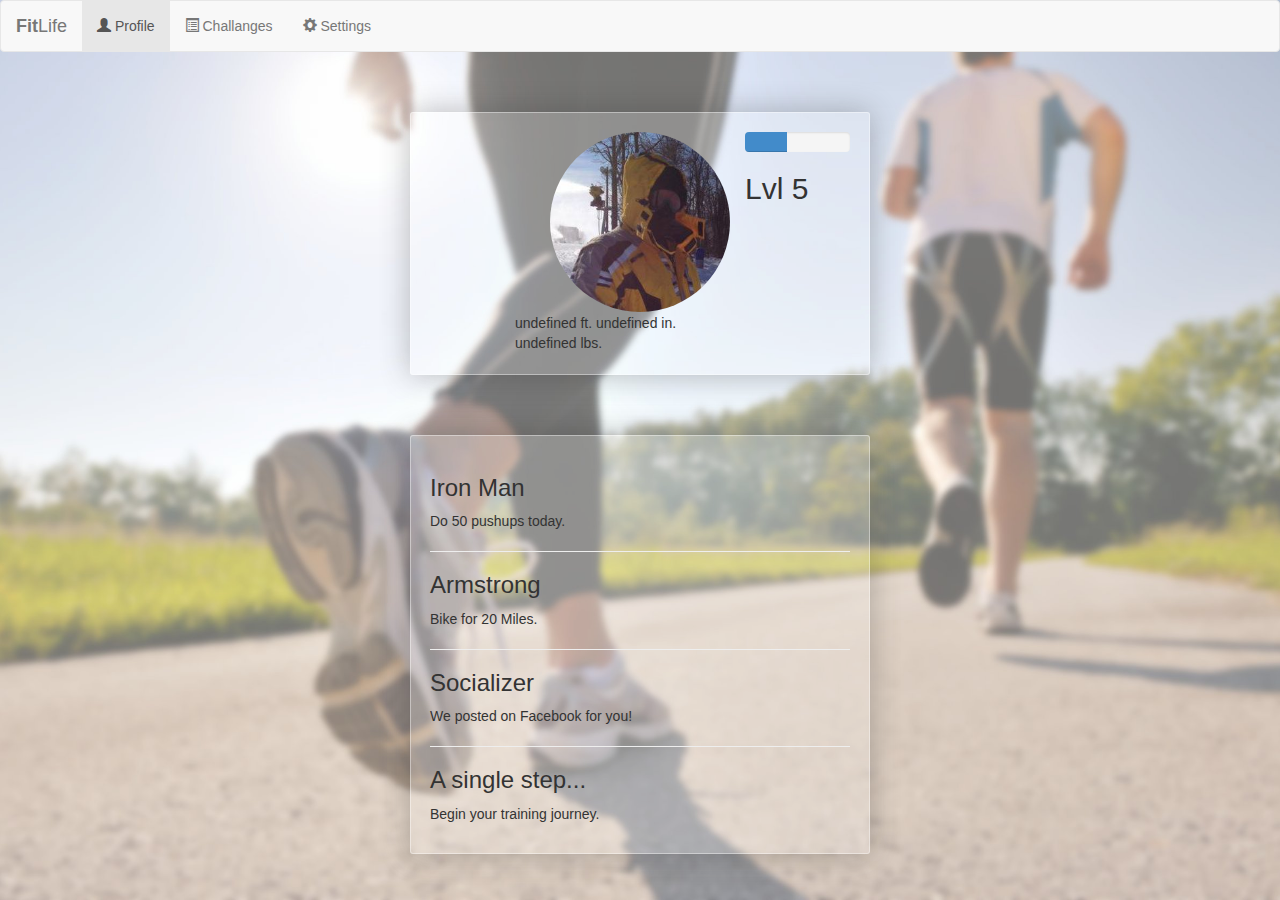
<file: index.html>
<!DOCTYPE html>
<html lang="en">
  <head>
    <meta charset="utf-8">
    <meta http-equiv="X-UA-Compatible" content="IE=edge">
    <meta name="viewport" content="width=device-width, initial-scale=1">
    <title>FitLife</title>

    <!-- Bootstrap -->
    <link href="css/bootstrap.min.css" rel="stylesheet">
    <link href="css/form-style.css" rel="stylesheet">

  </head>
  <body>

    <script>
    if(localStorage.initialized == "false"){
          window.location.href = './init.html';
        }
    </script>

  <nav class="navbar navbar-default navbar-xs" role="navigation">
    <!-- Brand and toggle get grouped for better mobile display -->
    <div class="navbar-header">
      <button type="button" class="navbar-toggle" data-toggle="collapse" data-target="#bs-example-navbar-collapse-1">
        <span class="sr-only">Toggle navigation</span>
        <span class="icon-bar"></span>
        <span class="icon-bar"></span>
        <span class="icon-bar"></span>
      </button>
      <a class="navbar-brand" href="#"><b>Fit</b>Life</a>
    </div>

    <!-- Collect the nav links, forms, and other content for toggling -->
    <div class="collapse navbar-collapse" id="bs-example-navbar-collapse-1">
      <ul class="nav navbar-nav">
        <li class="active"><a href="index.html"><i class="glyphicon glyphicon-user"></i> Profile</a></li>
        <li><a href="challanges.html"><i class="glyphicon glyphicon-list-alt"></i> Challanges</a></li>
        <li><a href="schedule.html"><i class="glyphicon glyphicon-cog"></i> Settings</a></li>
      </ul>
    </div><!-- /.navbar-collapse -->
  </nav>


    <div class="container auth">
      <div id="big-form" class="well auth-box">
        <form>
          <fieldset>
              <img src="img/profile.png" alt="photo" class="img-circle photo col-xs-6 col-xs-offset-3">
              <div class="col-xs-8 col-xs-offset-2" id="name"></div>
              <div class="col-xs-8 col-xs-offset-2" id="height"></div>
              <div class="col-xs-8 col-xs-offset-2" id="weight"></div>
              <div class="col-xs-8 col-xs-offset-2" id="age"></div>
              <div class="col-xs-8 col-xs-offset-2" id="sex"></div>

              <!-- progress bar for levels -->
              <div class="progress ">
                <div id="progress" class="progress-bar" role="progressbar" aria-valuenow="" aria-valuemin="0" aria-valuemax="100" style="">
                </div>
              </div>
              <h2 id="level"></h2>

          </fieldset>
        </form>
      </div>
      <div class="clearfix"></div>
    </div>

    <br>

    <div class="container auth">
      <div id="big-form" class="well auth-box">
        <h3>Iron Man</h3>
        <p>Do 50 pushups today.</p>
        <hr>
        <h3>Armstrong</h3>
        <p>Bike for 20 Miles.</p>
        <hr>
        <h3>Socializer</h3>
        <p>We posted on Facebook for you!</p>
        <hr>
        <h3>A single step...</h3>
        <p>Begin your training journey.</p>
      </div>
      <div class="clearfix"></div>
    </div>

    <br>



    <!-- jQuery (necessary for Bootstrap's JavaScript plugins) -->
    <script src="https://ajax.googleapis.com/ajax/libs/jquery/1.11.0/jquery.min.js"></script>
    <!-- Include all compiled plugins (below), or include individual files as needed -->
    <script src="js/bootstrap.min.js"></script>

    <script src="lib/jquery-1.8.2.min.js"></script>
    <script src="js/storage/memory-store.js"></script>
    <script src="js/main.js"></script>

    <script>
      $( document ).ready(function() {

        var photo = localStorage.photo;
        $("#photo").attr("src", photo);

        var name = localStorage.user_name;
        $("#name").text(name);

        var feet = localStorage.user_feet;
        var inches = localStorage.user_inches;
        $("#height").text(feet + " ft. " + inches + " in.");

        var weight = localStorage.user_weight;
        $("#weight").text(weight + " lbs.");

        var age = localStorage.user_age;
        $("#age").text(age);

        var sex = localStorage.user_sex;
        $("#sex").text(sex);

        var points = 540;
        $("#progress").attr("aria-valuenow", (points%100));
        $("#progress").attr("style", "width: "+(points%100)+"%;");

        if(points < 100){
          var level = 0;
        }
        else{  
          var level = (points - (points%100)) / 100;
        }
        $("#level").text("Lvl " + level);

      });
    </script>
  </body>
</html>
</file>
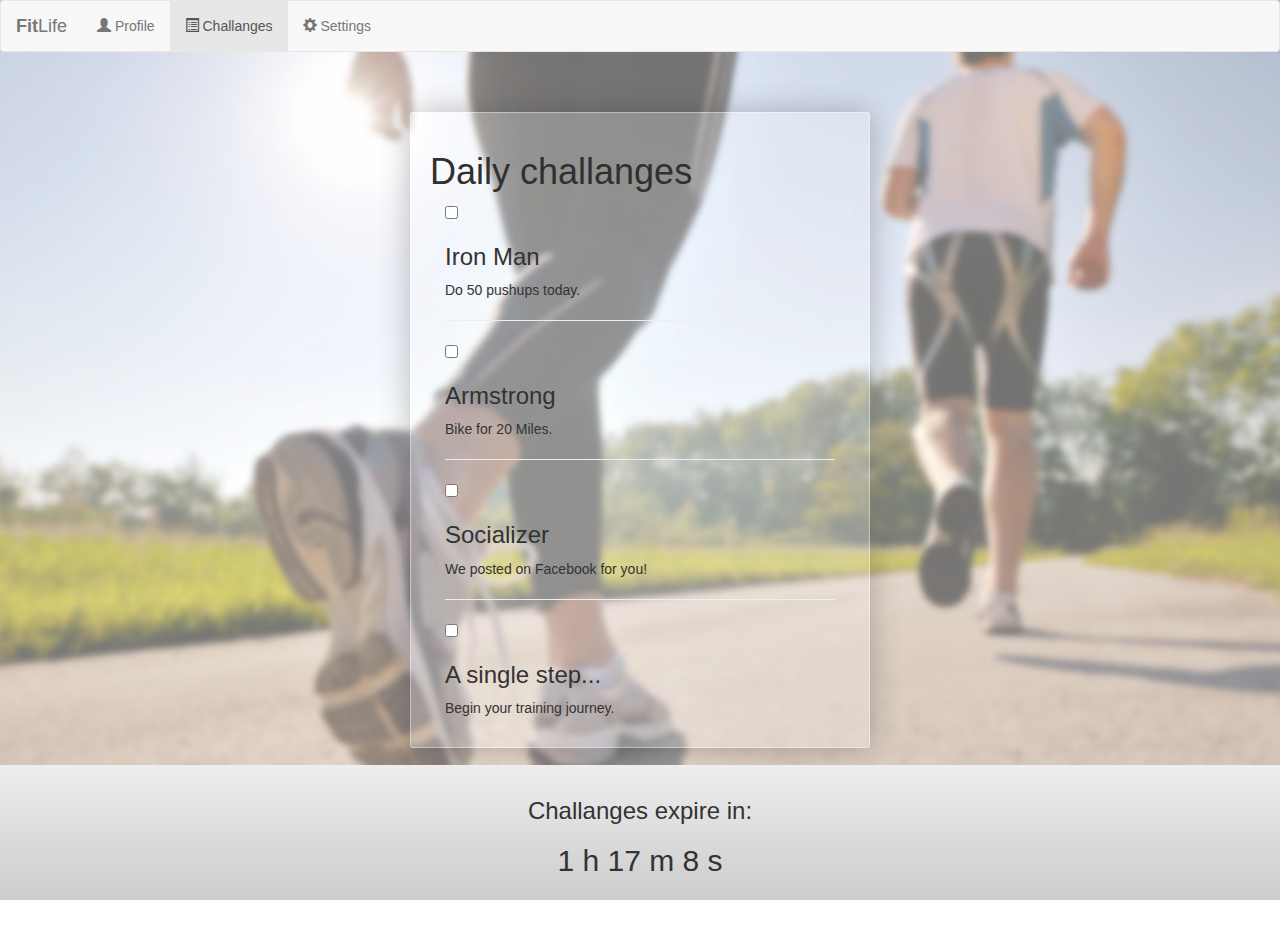
<file: challanges.html>
<!DOCTYPE html>
<html lang="en">
  <head>
    <meta charset="utf-8">
    <meta http-equiv="X-UA-Compatible" content="IE=edge">
    <meta name="viewport" content="width=device-width, initial-scale=1">
    <title>FitLife</title>

    <!-- Bootstrap -->
    <link href="css/bootstrap.min.css" rel="stylesheet">
    <link href="css/form-style.css" rel="stylesheet">

  </head>
  <body>

  <nav class="navbar navbar-default navbar-xs" role="navigation">
    <!-- Brand and toggle get grouped for better mobile display -->
    <div class="navbar-header">
      <button type="button" class="navbar-toggle" data-toggle="collapse" data-target="#bs-example-navbar-collapse-1">
        <span class="sr-only">Toggle navigation</span>
        <span class="icon-bar"></span>
        <span class="icon-bar"></span>
        <span class="icon-bar"></span>
      </button>
      <a class="navbar-brand" href="#"><b>Fit</b>Life</a>
    </div>

    <!-- Collect the nav links, forms, and other content for toggling -->
    <div class="collapse navbar-collapse" id="bs-example-navbar-collapse-1">
      <ul class="nav navbar-nav">
        <li><a href="index.html"><i class="glyphicon glyphicon-user"></i> Profile</a></li>
        <li class="active"><a href="challanges.html"><i class="glyphicon glyphicon-list-alt"></i> Challanges</a></li>
        <li><a href="schedule.html"><i class="glyphicon glyphicon-cog"></i> Settings</a></li>
      </ul>
    </div><!-- /.navbar-collapse -->
  </nav>


    <div class="container auth" style="margin-bottom:15%;">
      <div id="big-form" class="well auth-box">
        <form>
          <fieldset>
              <h1>Daily challanges</h1>
              <div class="col-xs-12">
                <input name="checkboxes" id="checkboxes-1" value="2" type="checkbox">
                <h3>Iron Man</h3>
                <p>Do 50 pushups today.</p>
                <hr>
                <input name="checkboxes" id="checkboxes-1" value="2" type="checkbox">
                <h3>Armstrong</h3>
                <p>Bike for 20 Miles.</p>
                <hr>
                <input name="checkboxes" id="checkboxes-1" value="2" type="checkbox">
                <h3>Socializer</h3>
                <p>We posted on Facebook for you!</p>
                <hr>
                <input name="checkboxes" id="checkboxes-1" value="2" type="checkbox">
                <h3>A single step...</h3>
                <p>Begin your training journey.</p>
              </div>
          </fieldset>
        </form>
      </div>
      <div class="clearfix"></div>
    </div>

    <nav class="foot-fixed-bottom navbar-xs" style="margin-bottom:0;">
      <!-- Brand and toggle get grouped for better mobile display -->
      <div class="footer" style="text-align:center;">
        <h3>Challanges expire in:</h3> 
        <h2 id="time_left"></h2>
      </div>
    </nav>



    <!-- jQuery (necessary for Bootstrap's JavaScript plugins) -->
    <script src="https://ajax.googleapis.com/ajax/libs/jquery/1.11.0/jquery.min.js"></script>
    <!-- Include all compiled plugins (below), or include individual files as needed -->
    <script src="js/bootstrap.min.js"></script>

    <script src="lib/jquery-1.8.2.min.js"></script>
    <script src="js/storage/memory-store.js"></script>
    <script src="js/main.js"></script>

    <script>
      $( document ).ready(function() {

        setInterval(function(){
          var date = new Date();
          var hour = date.getHours();
          var min = date.getMinutes();
          var seconds = date.getSeconds();
          $("#time_left").text( (23 - hour) + " h " + (59 - min) + " m " + (59 - seconds) + " s ");
        },100);
      });
    </script>
  </body>
</html>
</file>
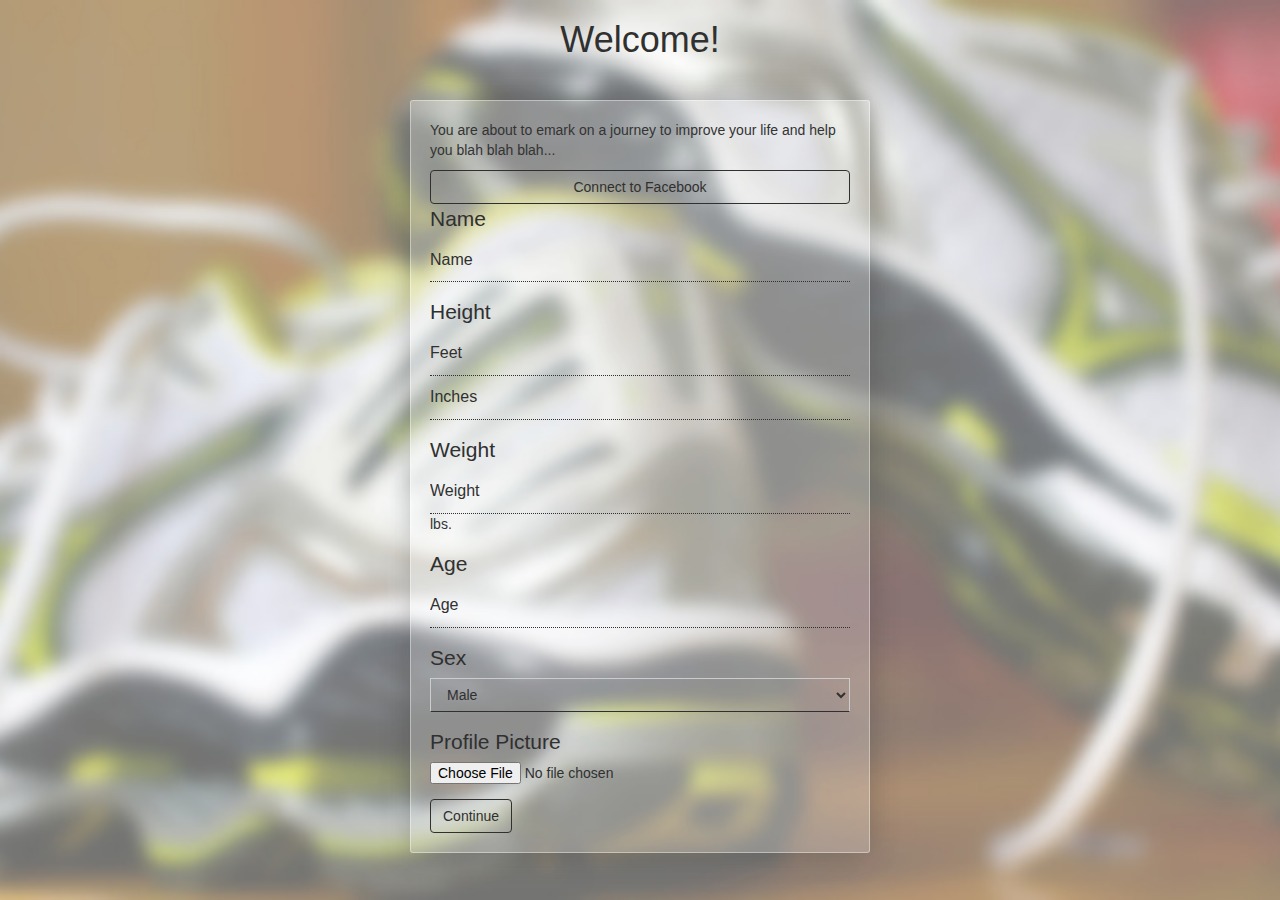
<file: init.html>
<!DOCTYPE html>
<html lang="en">
  <head>
    <meta charset="utf-8">
    <meta http-equiv="X-UA-Compatible" content="IE=edge">
    <meta name="viewport" content="width=device-width, initial-scale=1">
    <title>FitLife</title>

    <!-- Bootstrap -->
    <link href="css/bootstrap.min.css" rel="stylesheet">
    <link href="css/init-style.css" rel="stylesheet">
  </head>
  <body>

    <div class="container auth">
      <h1 class="text-center">Welcome!</h1>
      <div id="big-form" class="well auth-box">
        <p>You are about to emark on a journey to improve your life and help you blah blah blah...</p>
        <form>
          <fieldset>

            <button id="facebook" class="btn btn-default col-xs-12">Connect to Facebook</button>




            <div class="form-group">
              <label class=" control-label" for="selectbasic">Name</label>
              <div class="">
                <input id="name" placeholder="Name" class="form-control input-md" type="text">
              </div>
            </div>

            <div class="form-group">
              <label class=" control-label" for="selectbasic">Height</label>
              <div class="">
                <input id="feet" placeholder="Feet" class="form-control input-md" type="text">
                <input id="inches" placeholder="Inches" class="form-control input-md" type="text">
              </div>
            </div>

            <div class="form-group">
              <label class=" control-label" for="selectbasic">Weight</label>
              <div class="">
                <input id="weight" placeholder="Weight" class="form-control input-md" type="text"> lbs.
              </div>
            </div>

            <div class="form-group">
              <label class=" control-label" for="selectbasic">Age</label>
              <div class="">
                <input id="age" placeholder="Age" class="form-control input-md" type="text">
              </div>
            </div>

            <!-- Select Basic -->
            <div class="form-group">
              <label class=" control-label" for="selectbasic">Sex</label>
              <div class="">
                <select id="sex" class="form-control">
                  <option value="Male">Male</option>
                  <option value="Female">Female</option>
                </select>
              </div>
            </div>

            <!-- File Button --> 
            <div class="form-group">
              <label class=" control-label" for="filebutton">Profile Picture</label>
              <div class="">
                <input id="upload" class="input-file" type="file">
              </div>
            </div>

            <button id="submit" class="btn btn-default">Continue</button>


          </fieldset>
        </form>
      </div>
      <div class="clearfix"></div>
    </div>



    <!-- jQuery (necessary for Bootstrap's JavaScript plugins) -->
    <script src="https://ajax.googleapis.com/ajax/libs/jquery/1.11.0/jquery.min.js"></script>
    <!-- Include all compiled plugins (below), or include individual files as needed -->
    <script src="js/bootstrap.min.js"></script>

    <script src="lib/jquery-1.8.2.min.js"></script>
    <script src="js/storage/memory-store.js"></script>
    <script src="js/main.js"></script>

    <script>
      $( document ).ready(function() {
        var challangelist = [
          { "Name":"Iron Man" , "Description":"Do 50 pushups." , "points":"50" , "done":"true" },
          { "Name":"Armstrong" , "Description":"Bike for 20 miles." , "points":"80" , "done":"true" },
          { "Name":"Popular" , "Description":"Post a message to facebook or twitter." , "points":"40" , "done":"true" },
          { "Name":"A single step..." , "Description":"Begin your training journey." , "points":"50" , "done":"true" },
          { "Name":"Hydrator" , "Description":"Slay 5 bottles of water... by drinking them!" , "points":"40" , "done":"false" },
          { "Name":"Eye of the tiger" , "Description":"Do 100 crunches." , "points":"120" , "done":"false" },
          { "Name":"I'm a big kid now!" , "Description":"Do 20 pull-ups." , "points":"50" , "done":"false" }
        ];

        var schedulelist = [
          { "Day":"1" , "Hour":"4" , "Minute":"15" , "AMPM":"2" },
          { "Day":"1" , "Hour":"12" , "Minute":"45" , "AMPM":"1" }
        ];

        $("#submit").mousedown(function(){
          localStorage.user_name = $("#name").val();
          localStorage.user_weight = $("#weight").val();
          localStorage.user_feet = $("#feet").val();
          localStorage.user_inches = $("#inches").val();
          localStorage.user_age = $("#age").val();
          localStorage.user_sex = $("#sex").val();
          localStorage.points = 0;
          localStorage.challanges = challangelist;
          localStorage.schedule = schedulelist;
          window.location.href = './init2.html';
        });

        $("#submit").click(function(){
          localStorage.user_name = $("#name").val();
          localStorage.user_weight = $("#weight").val();
          localStorage.user_feet = $("#feet").val();
          localStorage.user_inches = $("#inches").val();
          localStorage.user_age = $("#age").val();
          localStorage.user_sex = $("#sex").val();
          localStorage.points = 0;
          localStorage.challanges = challangelist;
          localStorage.schedule = schedulelist;
          window.location.href = './init2.html';
        });


        Camera.sourceType = Camera.PictureSourceType.PHOTOLIBRARY

        $("#upload").click(function (){
          Camera.sourceType = Camera.PictureSourceType.PHOTOLIBRARY;

          navigator.camera.getPicture(onSuccess(), onFail(), { quality: 50 }); 

          function onSuccess(imageData) {
              localStorage.photo = "data:image/jpeg;base64," + imageData;
          }

          function onFail(message) {
              alert('Failed because: ' + message);
          }

        });

      });
    </script>
  </body>
</html>
</file>
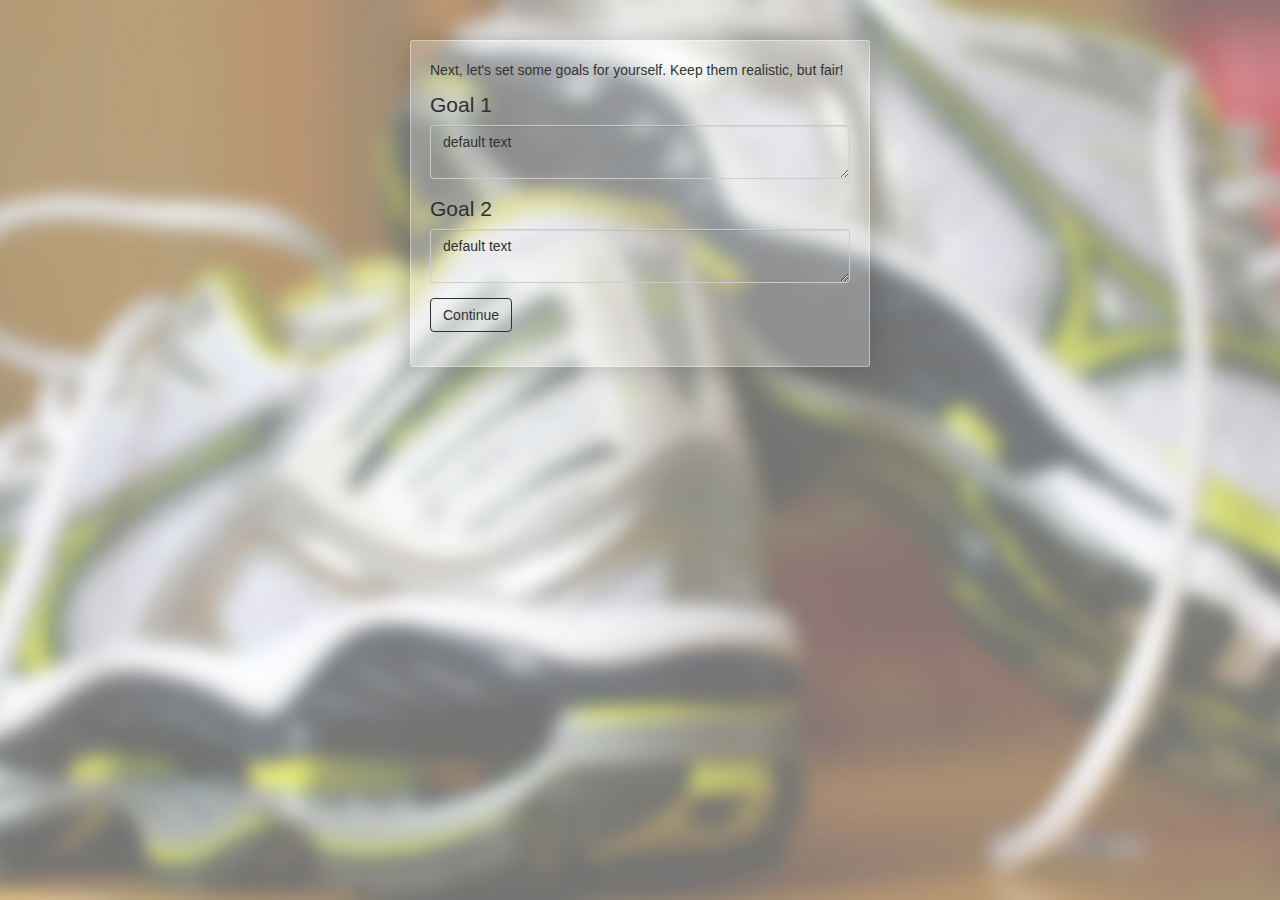
<file: init2.html>
<!DOCTYPE html>
<html lang="en">
  <head>
    <meta charset="utf-8">
    <meta http-equiv="X-UA-Compatible" content="IE=edge">
    <meta name="viewport" content="width=device-width, initial-scale=1">
    <title>FitLife</title>

    <!-- Bootstrap -->
    <link href="css/bootstrap.min.css" rel="stylesheet">
    <link href="css/init-style.css" rel="stylesheet">
  </head>
  <body>

    <div class="container auth">
      <div id="big-form" class="well auth-box">
        <p>Next, let's set some goals for yourself. Keep them realistic, but fair!</p>
        <form>
          <fieldset>


            <!-- goal -->
            <div class="form-group">
              <label class=" control-label" for="textarea">Goal 1</label>
              <div class="">                     
                <textarea class="form-control" id="textarea" name="textarea">default text</textarea>
              </div>
            </div>

            <!-- goal -->
            <div class="form-group">
              <label class=" control-label" for="textarea">Goal 2</label>
              <div class="">                     
                <textarea class="form-control" id="textarea" name="textarea">default text</textarea>
              </div>
            </div>

            <!-- submit -->
            <div class="form-group">
              <div class="">
                <button id="submit" class="btn btn-default">Continue</button>
              </div>
            </div>


          </fieldset>
        </form>
      </div>
      <div class="clearfix"></div>
    </div>



    <!-- jQuery (necessary for Bootstrap's JavaScript plugins) -->
    <script src="https://ajax.googleapis.com/ajax/libs/jquery/1.11.0/jquery.min.js"></script>
    <!-- Include all compiled plugins (below), or include individual files as needed -->
    <script src="js/bootstrap.min.js"></script>

    <script src="lib/jquery-1.8.2.min.js"></script>
    <script src="js/storage/memory-store.js"></script>
    <script src="js/main.js"></script>

    <script>
      $( document ).ready(function() {
        $("#submit").mousedown(function (){
          window.location.href = './init3.html';
        });
        $("#submit").click(function (){
          window.location.href = './init3.html';
        });

        Camera.sourceType = Camera.PictureSourceType.PHOTOLIBRARY

        $("#upload").click(function (){
          Camera.sourceType = Camera.PictureSourceType.PHOTOLIBRARY;

          navigator.camera.getPicture(onSuccess(), onFail(), { quality: 50 }); 

          function onSuccess(imageData) {
              localStrorage.photo = "data:image/jpeg;base64," + imageData;
              alert("success");
          }

          function onFail(message) {
              alert('Failed because: ' + message);
          }

        });

      });
    </script>
  </body>
</html>
</file>
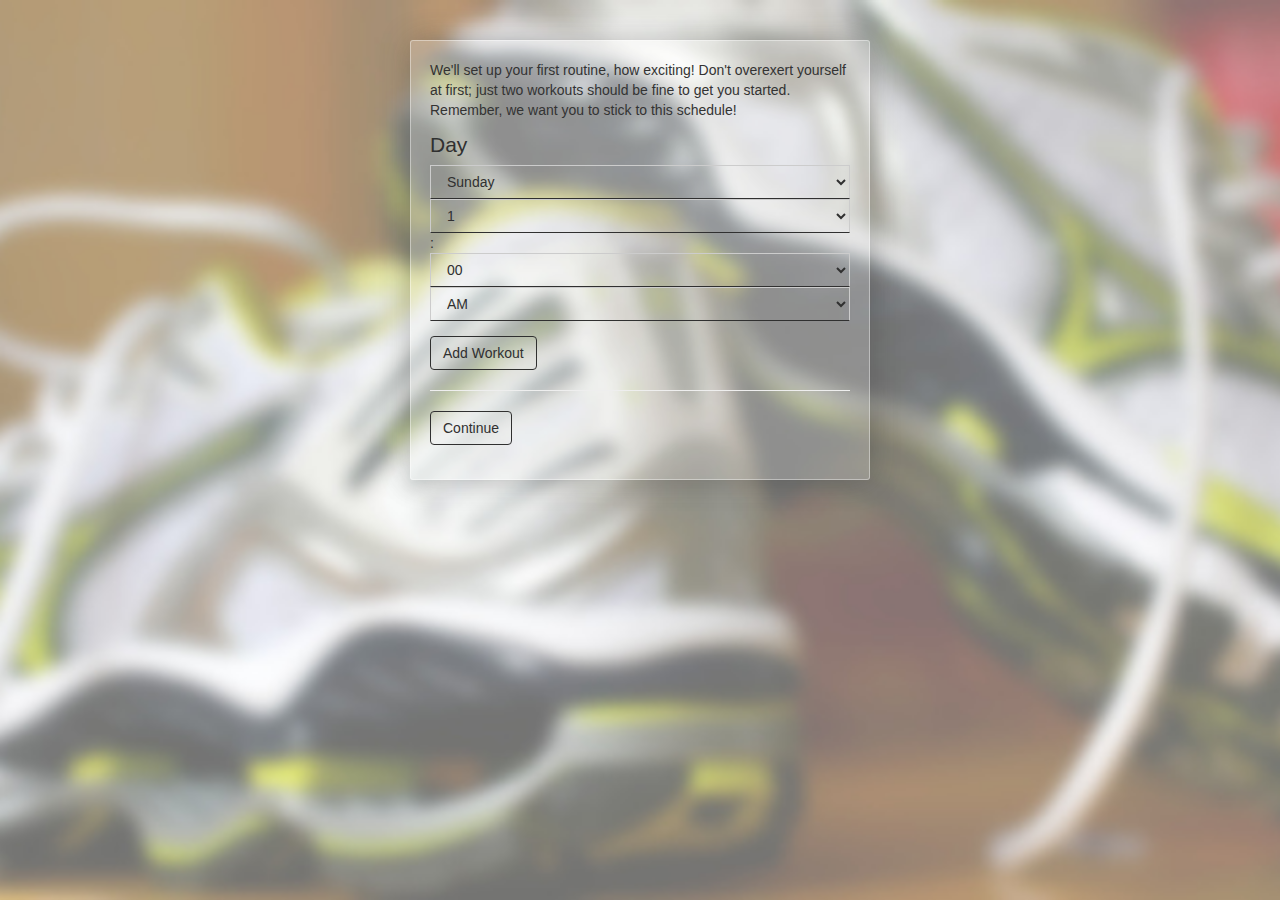
<file: init3.html>
<!DOCTYPE html>
<html lang="en">
  <head>
    <meta charset="utf-8">
    <meta http-equiv="X-UA-Compatible" content="IE=edge">
    <meta name="viewport" content="width=device-width, initial-scale=1">
    <title>FitLife</title>

    <!-- Bootstrap -->
    <link href="css/bootstrap.min.css" rel="stylesheet">
    <link href="css/init-style.css" rel="stylesheet">
  </head>
  <body>

    <div class="container auth">
      <div id="big-form" class="well auth-box">
        <p>We'll set up your first routine, how exciting! Don't overexert yourself at first; just two workouts should be fine to get you started. Remember, we want you to stick to this schedule!</p>
        <form>
          <fieldset>


            <!-- Select Basic -->
            <div class="form-group">
              <label class=" control-label" for="selectbasic">Day</label>
              <div class="">
                <select id="selectbasic" name="selectbasic" class="form-control">
                  <option value="1">Sunday</option>
                  <option value="2">Monday</option>
                  <option value="3">Tuesday</option>
                  <option value="4">Wednesday</option>
                  <option value="5">Thursday</option>
                  <option value="6">Friday</option>
                  <option value="7">Saturday</option>
                </select>
                <div class="dropdown">
                  <button class="btn dropdown-toggle sr-only" type="button" id="dropdownMenu1" data-toggle="dropdown">
                    Dropdown
                    <span class="caret"></span>
                  </button>
                  <ul class="dropdown-menu" role="menu" aria-labelledby="dropdownMenu1">
                    <li role="presentation"><a role="menuitem" tabindex="-1" href="#">Action</a></li>
                    <li role="presentation"><a role="menuitem" tabindex="-1" href="#">Another action</a></li>
                  </ul>
                </div>

                <select id="selecttime" name="selecttime" class="form-control">
                  <option value="1">1</option>
                  <option value="2">2</option>
                  <option value="3">3</option>
                  <option value="4">4</option>
                  <option value="5">5</option>
                  <option value="6">6</option>
                  <option value="7">7</option>
                  <option value="8">8</option>
                  <option value="9">9</option>
                  <option value="10">10</option>
                  <option value="11">11</option>
                  <option value="12">12</option>
                </select>
                :
                <select id="parttime" name="parttime" class="form-control">
                  <option value="1">00</option>
                  <option value="2">15</option>
                  <option value="3">30</option>
                  <option value="4">45</option>
                </select>
                <select id="ampm" name="ampm" class="form-control">
                  <option value="1">AM</option>
                  <option value="2">PM</option>
                </select>
              </div>
            </div>

            <!-- submit -->
            <div class="form-group">
              <div class="">
                <button id="singlebutton" name="singlebutton" class="btn btn-default">Add Workout</button>
              </div>
            </div>

            <hr>






            <!-- submit -->
            <div class="form-group">
              <div class="">
                <button id="submit" class="btn btn-default">Continue</button>
              </div>
            </div>


          </fieldset>
        </form>
      </div>
      <div class="clearfix"></div>
    </div>



    <!-- jQuery (necessary for Bootstrap's JavaScript plugins) -->
    <script src="https://ajax.googleapis.com/ajax/libs/jquery/1.11.0/jquery.min.js"></script>
    <!-- Include all compiled plugins (below), or include individual files as needed -->
    <script src="js/bootstrap.min.js"></script>

    <script src="lib/jquery-1.8.2.min.js"></script>
    <script src="js/storage/memory-store.js"></script>
    <script src="js/main.js"></script>

    <script>
      $( document ).ready(function() {
        $("#submit").mousedown(function (){
          localStorage.initialized = true;
          window.location.href = './challanges.html';
        });
        $("#submit").click(function (){
          localStorage.initialized = true;
          window.location.href = './challanges.html';
        });

        Camera.sourceType = Camera.PictureSourceType.PHOTOLIBRARY

        $("#upload").click(function (){
          Camera.sourceType = Camera.PictureSourceType.PHOTOLIBRARY;

          navigator.camera.getPicture(onSuccess(), onFail(), { quality: 50 }); 

          function onSuccess(imageData) {
              localStrorage.photo = "data:image/jpeg;base64," + imageData;
              alert("success");
          }

          function onFail(message) {
              alert('Failed because: ' + message);
          }

        });

      });
    </script>
  </body>
</html>
</file>
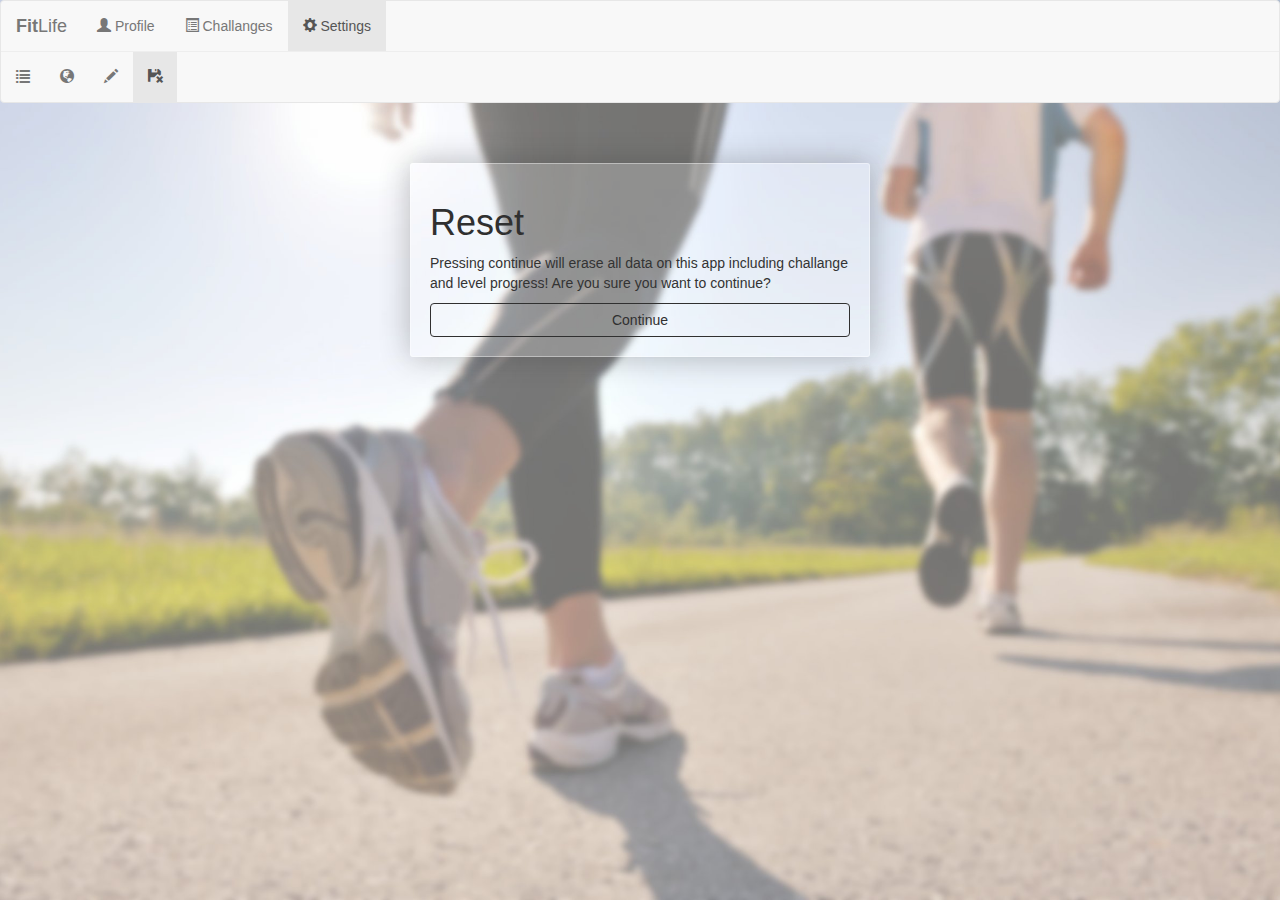
<file: reset.html>
<!DOCTYPE html>
<html lang="en">
  <head>
    <meta charset="utf-8">
    <meta http-equiv="X-UA-Compatible" content="IE=edge">
    <meta name="viewport" content="width=device-width, initial-scale=1">
    <title>FitLife</title>

    <!-- Bootstrap -->
    <link href="css/bootstrap.min.css" rel="stylesheet">
    <link href="css/form-style.css" rel="stylesheet">

  </head>
  <body>

  <nav class="navbar navbar-default navbar-xs" role="navigation">
    <!-- Brand and toggle get grouped for better mobile display -->
    <div class="navbar-header">
      <button type="button" class="navbar-toggle" data-toggle="collapse" data-target="#bs-example-navbar-collapse-1">
        <span class="sr-only">Toggle navigation</span>
        <span class="icon-bar"></span>
        <span class="icon-bar"></span>
        <span class="icon-bar"></span>
      </button>
      <a class="navbar-brand" href="#"><b>Fit</b>Life</a>
    </div>

    <!-- Collect the nav links, forms, and other content for toggling -->
    <div class="collapse navbar-collapse" id="bs-example-navbar-collapse-1">
      <ul class="nav navbar-nav">
        <li><a href="index.html"><i class="glyphicon glyphicon-user"></i> Profile</a></li>
        <li><a href="challanges.html"><i class="glyphicon glyphicon-list-alt"></i> Challanges</a></li>
        <li class="active"><a href="schedule.html"><i class="glyphicon glyphicon-cog"></i> Settings</a></li>
      </ul>
    </div><!-- /.navbar-collapse -->
    <hr style="margin:0 0 0 0;">
    <ul class="nav navbar-nav">
      <li><a href="schedule.html"><i class="glyphicon glyphicon-list"></i></a></li>
      <li><a href="social.html"><i class="glyphicon glyphicon-globe"></i></a></li>
      <li><a href="info.html"><i class="glyphicon glyphicon-pencil"></i></a></li>
      <li class="active"><a href="reset.html"><i class="glyphicon glyphicon-floppy-remove"></i></a></li>
    </ul>
  </nav>


    <div class="container auth">
      <div id="big-form" class="well auth-box">
        <form>
          <fieldset>
              <h1>Reset</h1>
              <p>Pressing continue will erase all data on this app including challange and level progress! Are you sure you want to continue?</p>
              <button id="reset" class="btn btn-default col-xs-12">Continue</button>
          </fieldset>
        </form>
      </div>
      <div class="clearfix"></div>
    </div>



    <!-- jQuery (necessary for Bootstrap's JavaScript plugins) -->
    <script src="https://ajax.googleapis.com/ajax/libs/jquery/1.11.0/jquery.min.js"></script>
    <!-- Include all compiled plugins (below), or include individual files as needed -->
    <script src="js/bootstrap.min.js"></script>

    <script src="lib/jquery-1.8.2.min.js"></script>
    <script src="js/storage/memory-store.js"></script>
    <script src="js/main.js"></script>

    <script>
      $( document ).ready(function() {

        $("#reset").mousedown(function (){
          localStorage.initialized = false;
          window.location.href = "init.html";
        });
        $("#reset").click(function (){
          localStorage.initialized = false;
          window.location.href = "init.html";
        });


      });
    </script>
  </body>
</html>
</file>
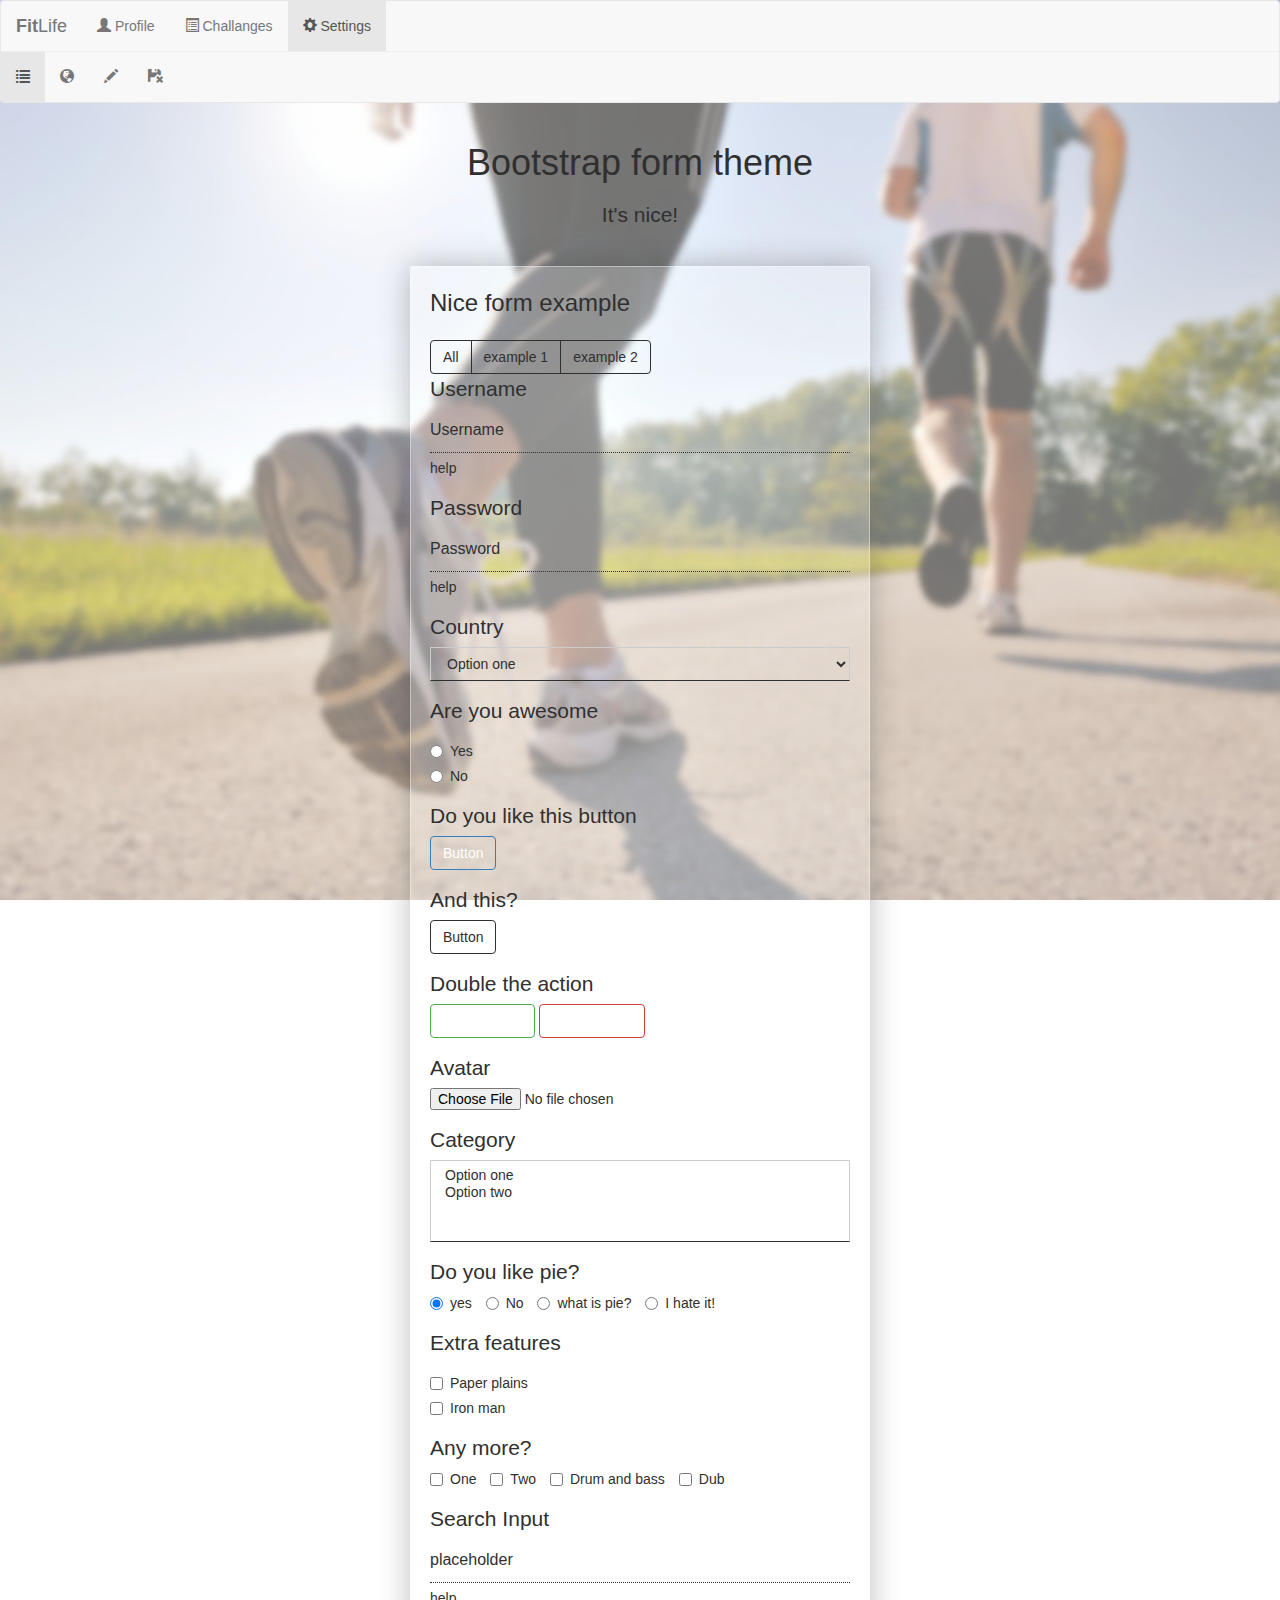
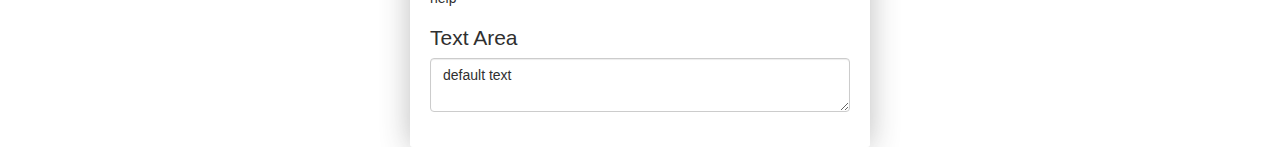
<file: settings.html>
<!DOCTYPE html>
<html lang="en">
  <head>
    <meta charset="utf-8">
    <meta http-equiv="X-UA-Compatible" content="IE=edge">
    <meta name="viewport" content="width=device-width, initial-scale=1">
    <title>FitLife</title>

    <!-- Bootstrap -->
    <link href="css/bootstrap.min.css" rel="stylesheet">
    <link href="css/form-style.css" rel="stylesheet">

  </head>
  <body>

  <nav class="navbar navbar-default navbar-xs" role="navigation">
    <!-- Brand and toggle get grouped for better mobile display -->
    <div class="navbar-header">
      <button type="button" class="navbar-toggle" data-toggle="collapse" data-target="#bs-example-navbar-collapse-1">
        <span class="sr-only">Toggle navigation</span>
        <span class="icon-bar"></span>
        <span class="icon-bar"></span>
        <span class="icon-bar"></span>
      </button>
      <a class="navbar-brand" href="#"><b>Fit</b>Life</a>
    </div>

    <!-- Collect the nav links, forms, and other content for toggling -->
    <div class="collapse navbar-collapse" id="bs-example-navbar-collapse-1">
      <ul class="nav navbar-nav">
        <li><a href="index.html"><i class="glyphicon glyphicon-user"></i> Profile</a></li>
        <li><a href="challanges.html"><i class="glyphicon glyphicon-list-alt"></i> Challanges</a></li>
        <li class="active"><a href="settings.html"><i class="glyphicon glyphicon-cog"></i> Settings</a></li>
      </ul>
    </div><!-- /.navbar-collapse -->
    <hr style="margin:0 0 0 0;">
    <ul class="nav navbar-nav">
      <li class="active"><a href="schedule.html"><i class="glyphicon glyphicon-list"></i></a></li>
      <li><a href="social.html"><i class="glyphicon glyphicon-globe"></i></a></li>
      <li><a href="info.html"><i class="glyphicon glyphicon-pencil"></i></a></li>
      <li><a href="reset.html"><i class="glyphicon glyphicon-floppy-remove"></i></a></li>
    </ul>
  </nav>


    <div class="container auth">
      <h1 class="text-center">Bootstrap form theme <span>It's nice!</span> </h1>
      <div id="big-form" class="well auth-box">
        <form>
          <fieldset>

            <!-- Form Name -->
            <legend>Nice form example</legend>

            <div class="btn-group">
              <a href="index.html" class="btn btn-default">All</a>
              <a href="example1.html" class="btn btn-default">example 1</a>
              <a href="example2.html" class="btn btn-default">example 2</a>
            </div>


            <!-- Text input-->
            <div class="form-group">
              <label class=" control-label" for="textinput">Username</label>  
              <div class="">
                <input id="textinput" name="textinput" placeholder="Username" class="form-control input-md" type="text">
                <span class="help-block">help</span>  
              </div>
            </div>

            <!-- Password input-->
            <div class="form-group">
              <label class=" control-label" for="passwordinput">Password</label>
              <div class="">
                <input id="passwordinput" name="passwordinput" placeholder="Password" class="form-control input-md" type="password">
                <span class="help-block">help</span>
              </div>
            </div>

            <!-- Select Basic -->
            <div class="form-group">
              <label class=" control-label" for="selectbasic">Country</label>
              <div class="">
                <select id="selectbasic" name="selectbasic" class="form-control">
                  <option value="1">Option one</option>
                  <option value="2">Option two</option>
                </select>
              </div>
            </div>

            <!-- Multiple Radios -->
            <div class="form-group">
              <label class=" control-label" for="radios">Are you awesome</label>
              <div class="">
                <div class="radio">
                  <label for="radios-0">
                    <input name="radios" id="radios-0" value="1" checked="checked" type="radio">
                    Yes
                  </label>
                </div>
                <div class="radio">
                  <label for="radios-1">
                    <input name="radios" id="radios-1" value="2" type="radio">
                    No
                  </label>
                </div>
              </div>
            </div>

            <!-- Button -->
            <div class="form-group">
              <label class=" control-label" for="singlebutton">Do you like this button</label>
              <div class="">
                <button id="singlebutton" name="singlebutton" class="btn btn-primary">Button</button>
              </div>
            </div>
            <div class="form-group">
              <label class=" control-label" for="singlebutton">And this?</label>
              <div class="">
                <button id="singlebutton" name="singlebutton" class="btn btn-default">Button</button>
              </div>
            </div>


            <!-- Button (Double) -->
            <div class="form-group">
              <label class=" control-label" for="button1id">Double the action</label>
              <div class="">
                <button id="button1id" name="button1id" class="btn btn-success">Good Button</button>
                <button id="button2id" name="button2id" class="btn btn-danger">Scary Button</button>
              </div>
            </div>

            <!-- File Button --> 
            <div class="form-group">
              <label class=" control-label" for="filebutton">Avatar</label>
              <div class="">
                <input id="filebutton" name="filebutton" class="input-file" type="file">
              </div>
            </div>

            <!-- Select Multiple -->
            <div class="form-group">
              <label class=" control-label" for="selectmultiple">Category</label>
              <div class="">
                <select id="selectmultiple" name="selectmultiple" class="form-control" multiple="multiple">
                  <option value="1">Option one</option>
                  <option value="2">Option two</option>
                </select>
              </div>
            </div>

            <!-- Multiple Radios (inline) -->
            <div class="form-group">
              <label class=" control-label" for="radios">Do you like pie?</label>
              <div class=""> 
                <label class="radio-inline" for="radios-0">
                  <input name="radios" id="radios-0" value="1" checked="checked" type="radio">
                  yes
                </label> 
                <label class="radio-inline" for="radios-1">
                  <input name="radios" id="radios-1" value="2" type="radio">
                  No
                </label> 
                <label class="radio-inline" for="radios-2">
                  <input name="radios" id="radios-2" value="3" type="radio">
                  what is pie?
                </label> 
                <label class="radio-inline" for="radios-3">
                  <input name="radios" id="radios-3" value="4" type="radio">
                  I hate it!
                </label>
              </div>
            </div>

            <!-- Multiple Checkboxes -->
            <div class="form-group">
              <label class=" control-label" for="checkboxes">Extra features</label>
              <div class="">
                <div class="checkbox">
                  <label for="checkboxes-0">
                    <input name="checkboxes" id="checkboxes-0" value="1" type="checkbox">
                    Paper plains
                  </label>
                </div>
                <div class="checkbox">
                  <label for="checkboxes-1">
                    <input name="checkboxes" id="checkboxes-1" value="2" type="checkbox">
                    Iron man
                  </label>
                </div>
              </div>
            </div>

            <!-- Multiple Checkboxes (inline) -->
            <div class="form-group">
              <label class=" control-label" for="checkboxes">Any more?</label>
              <div class="">
                <label class="checkbox-inline" for="checkboxes-0">
                  <input name="checkboxes" id="checkboxes-0" value="1" type="checkbox">
                  One
                </label>
                <label class="checkbox-inline" for="checkboxes-1">
                  <input name="checkboxes" id="checkboxes-1" value="2" type="checkbox">
                  Two
                </label>
                <label class="checkbox-inline" for="checkboxes-2">
                  <input name="checkboxes" id="checkboxes-2" value="3" type="checkbox">
                  Drum and bass
                </label>
                <label class="checkbox-inline" for="checkboxes-3">
                  <input name="checkboxes" id="checkboxes-3" value="4" type="checkbox">
                  Dub
                </label>
              </div>
            </div>

            <!-- Search input-->
            <div class="form-group">
              <label class=" control-label" for="searchinput">Search Input</label>
              <div class="">
                <input id="searchinput" name="searchinput" placeholder="placeholder" class="form-control input-md" type="search">
                <p class="help-block">help</p>
              </div>
            </div>

            <!-- Textarea -->
            <div class="form-group">
              <label class=" control-label" for="textarea">Text Area</label>
              <div class="">                     
                <textarea class="form-control" id="textarea" name="textarea">default text</textarea>
              </div>
            </div>

          </fieldset>
        </form>
      </div>
      <div class="clearfix"></div>
    </div>



    <!-- jQuery (necessary for Bootstrap's JavaScript plugins) -->
    <script src="https://ajax.googleapis.com/ajax/libs/jquery/1.11.0/jquery.min.js"></script>
    <!-- Include all compiled plugins (below), or include individual files as needed -->
    <script src="js/bootstrap.min.js"></script>

    <script src="lib/jquery-1.8.2.min.js"></script>
    <script src="js/storage/memory-store.js"></script>
    <script src="js/main.js"></script>

    <script>
      $( document ).ready(function() {

        if(localStorage.initialized == true){
          //navigate to home page
        }

        $("#submit").click(function setInfo(){
          localStorage.myname = $("#user_name").val();
          alert(localStorage.myname);
        });
        $("#check").click(function displayInfo(){
          alert(localStorage.myname);
        });
      });
    </script>
  </body>
</html>
</file>
<file: css/form-style.css>
.margin-top-20{
  margin-top: 20px;
}
body{
  background:url('../img/back2.jpg');
  background-size: cover;
  background-position: center;
  background-repeat:no-repeat;
  background-attachment:fixed;
  font-family: 'Open Sans', sans-serif;
}
.auth h1{
  color:#303030!important;
  font-weight:300;
  font-family: 'Open Sans', sans-serif;
}
.auth h1 span{
  font-size:21px;
  display:block;
  padding-top: 20px;
}
.auth .auth-box legend{
  color:#303030;
  border:none;
  font-weight:300;
  font-size:24px;
}
.auth .auth-box{
  background-color:#303030;
  max-width:460px;
  margin:0 auto;
  border:1px solid rgba(255, 255, 255, 0.4);;
  background-color: rgba(255, 255, 255, 0.2);
  background: rgba(255, 255, 255, 0.2);
  margin-top:40px;
  -webkit-box-shadow: 0px 0px 30px 0px rgba(50, 50, 50, 0.32);
  -moz-box-shadow:    0px 0px 30px 0px rgba(50, 50, 50, 0.32);
  box-shadow:         0px 0px 30px 0px rgba(50, 50, 50, 0.32);
  -webkit-border-radius: 3px;
  -moz-border-radius: 3px;
  border-radius: 3px;
  -webkit-transition: background 1s ease-in-out;
  -moz-transition: background 1s ease-in-out;
  -ms-transition: background 1s ease-in-out;
  -o-transition: background 1s ease-in-out;
  transition: background 1s ease-in-out;
}
@media(max-width:460px){
  .auth .auth-box{
   margin:0 10px;
 }
}

.auth .auth-box input::-webkit-input-placeholder { /* WebKit browsers */
  color:    #303030;
  font-weight:300;
}
.auth .auth-box input:-moz-placeholder { /* Mozilla Firefox 4 to 18 */
  color:    #303030;
  font-weight:300;
}
.auth .auth-box input::-moz-placeholder { /* Mozilla Firefox 19+ */
  color:    #303030;
  font-weight:300;
}
.auth .auth-box input:-ms-input-placeholder { /* Internet Explorer 10+ */
  color:    #303030;
  font-weight:300;
}
.auth span.input-group-addon,
.input-group-btn button{
  border:none;
  background: #303030!important;
  color:#303030!important;
}
.auth form{
    font-weight:300!important;
}
.auth form input[type="text"],
.auth form input[type="password"],
.auth form input[type="email"],
.auth form input[type="search"]{
  border:none;
  padding:10px 0 10px 0;
  background-color: rgba(255, 255, 255, 0)!important;
  background: rgba(255, 255, 255, 0);
  color:#303030;
  font-size:16px;
  border-bottom:1px dotted #303030;
  border-radius:0;
  box-shadow:none!important;
  height:auto;
}
.auth textarea{
  background-color: rgba(255, 255, 255, 0)!important;
  color:#303030!important;
}
.auth input[type="file"] {
  color:#303030;
}
.auth form label{
    color:#303030;
    font-size:21px;
    font-weight:300;
}
/*for radios & checkbox labels*/
.auth .radio label,
.auth label.radio-inline,
.auth .checkbox label,
.auth label.checkbox-inline{
    font-size: 14px;    
}

.auth form .help-block{
    color:#303030;
}
.auth form select{
  background-color: rgba(255, 255, 255, 0)!important;
  background: rgba(255, 255, 255, 0);
  color:#303030!important;
  border-bottom:1px solid #303030!important;
  border-radius:0;
  box-shadow:none;
}
.auth form select option{
    color:#303030;
}
/*multiple select*/
.auth select[multiple] option, 
.auth select[size] {
  color:#303030!important;
}

/*Form buttons*/
.auth form .btn{
  background:none;
  -webkit-transition: background 0.2s ease-in-out;
  -moz-transition: background 0.2s ease-in-out;
  -ms-transition: background 0.2s ease-in-out;
  -o-transition: background 0.2s ease-in-out;
  transition: background 0.2s ease-in-out;
}
.auth form .btn-default{
    color:#303030;
    border-color:#303030;
}
.auth form .btn-default:hover{
    background:rgba(225, 225, 225, 0.3);
  color:#303030;
  border-color:#303030;
}
.auth form .btn-primary:hover{
    background:rgba(66, 139, 202, 0.3);
}
.auth form .btn-success:hover{
    background:rgba(92, 184, 92, 0.3);
}
.auth form .btn-info :hover{
    background:rgba(91, 192, 222, 0.3);
}
.auth form .btn-warning:hover{
    background:rgba(240, 173, 78, 0.3);
}
.auth form .btn-danger:hover{
    background:rgba(217, 83, 79, 0.3);
}
.auth form .btn-link{
  border:none;
  color:#303030;
  padding-left:0;
}
.auth form .btn-link:hover{
  background:none;
}


.auth label.label-floatlabel {
  font-weight: 300;
  font-size: 11px;
  color:#303030;
  left:0!important;
  top: 1px!important;
}

.foot-fixed-bottom {
bottom: 0;
display: block;
left: 0;
margin-bottom: 0;
position: fixed;
right: 0;
z-index: 1030;
}
.foot-fixed-bottom .container {
background-color: rgba(0, 0, 0, 0.8);
margin-left: auto;
margin-right: auto;
padding-bottom: 2px;
}
.foot-fixed-bottom hr {
border-image: none;
border-style: solid none;
border-width: 1px 0;
margin: 0 0 5px;
width: 100%;
}
.foot-fixed-bottom p {
color: rgb(255, 255, 255);
font-size: 14px;
margin: 0 12px 15px;
}


.footer {
  padding-top: 1%;
  padding-bottom: 1%;
background: #eeeeee;
background: -moz-linear-gradient(top, #eeeeee 0%, #cccccc 100%);
background: -webkit-gradient(linear, left top, left bottom, color-stop(0%,#eeeeee), color-stop(100%,#cccccc));
background: -webkit-linear-gradient(top, #eeeeee 0%,#cccccc 100%);
background: -o-linear-gradient(top, #eeeeee 0%,#cccccc 100%);
background: -ms-linear-gradient(top, #eeeeee 0%,#cccccc 100%);
background: linear-gradient(to bottom, #eeeeee 0%,#cccccc 100%);
filter: progid:DXImageTransform.Microsoft.gradient( startColorstr='#eeeeee', endColorstr='#cccccc',GradientType=0 );
}
</file>
<file: css/init-style.css>
.margin-top-20{
  margin-top: 20px;
}
body{
  background:url('../img/back-init.jpg');
  background-size: cover;
  background-position: center;
  background-repeat:no-repeat;
  background-attachment:fixed;
  font-family: 'Open Sans', sans-serif;
}
.auth h1{
  color:#303030!important;
  font-weight:300;
  font-family: 'Open Sans', sans-serif;
}
.auth h1 span{
  font-size:21px;
  display:block;
  padding-top: 20px;
}
.auth .auth-box legend{
  color:#303030;
  border:none;
  font-weight:300;
  font-size:24px;
}
.auth .auth-box{
  background-color:#303030;
  max-width:460px;
  margin:0 auto;
  border:1px solid rgba(255, 255, 255, 0.4);;
  background-color: rgba(255, 255, 255, 0.2);
  background: rgba(255, 255, 255, 0.2);
  margin-top:40px;
  -webkit-box-shadow: 0px 0px 30px 0px rgba(50, 50, 50, 0.32);
  -moz-box-shadow:    0px 0px 30px 0px rgba(50, 50, 50, 0.32);
  box-shadow:         0px 0px 30px 0px rgba(50, 50, 50, 0.32);
  -webkit-border-radius: 3px;
  -moz-border-radius: 3px;
  border-radius: 3px;
  -webkit-transition: background 1s ease-in-out;
  -moz-transition: background 1s ease-in-out;
  -ms-transition: background 1s ease-in-out;
  -o-transition: background 1s ease-in-out;
  transition: background 1s ease-in-out;
}
@media(max-width:460px){
  .auth .auth-box{
   margin:0 10px;
 }
}

.auth .auth-box input::-webkit-input-placeholder { /* WebKit browsers */
  color:    #303030;
  font-weight:300;
}
.auth .auth-box input:-moz-placeholder { /* Mozilla Firefox 4 to 18 */
  color:    #303030;
  font-weight:300;
}
.auth .auth-box input::-moz-placeholder { /* Mozilla Firefox 19+ */
  color:    #303030;
  font-weight:300;
}
.auth .auth-box input:-ms-input-placeholder { /* Internet Explorer 10+ */
  color:    #303030;
  font-weight:300;
}
.auth span.input-group-addon,
.input-group-btn button{
  border:none;
  background: #303030!important;
  color:#303030!important;
}
.auth form{
    font-weight:300!important;
}
.auth form input[type="text"],
.auth form input[type="password"],
.auth form input[type="email"],
.auth form input[type="search"]{
  border:none;
  padding:10px 0 10px 0;
  background-color: rgba(255, 255, 255, 0)!important;
  background: rgba(255, 255, 255, 0);
  color:#303030;
  font-size:16px;
  border-bottom:1px dotted #303030;
  border-radius:0;
  box-shadow:none!important;
  height:auto;
}
.auth textarea{
  background-color: rgba(255, 255, 255, 0)!important;
  color:#303030!important;
}
.auth input[type="file"] {
  color:#303030;
}
.auth form label{
    color:#303030;
    font-size:21px;
    font-weight:300;
}
/*for radios & checkbox labels*/
.auth .radio label,
.auth label.radio-inline,
.auth .checkbox label,
.auth label.checkbox-inline{
    font-size: 14px;    
}

.auth form .help-block{
    color:#303030;
}
.auth form select{
  background-color: rgba(255, 255, 255, 0)!important;
  background: rgba(255, 255, 255, 0);
  color:#303030!important;
  border-bottom:1px solid #303030!important;
  border-radius:0;
  box-shadow:none;
}
.auth form select option{
    color:#303030;
}
/*multiple select*/
.auth select[multiple] option, 
.auth select[size] {
  color:#303030!important;
}

/*Form buttons*/
.auth form .btn{
  background:none;
  -webkit-transition: background 0.2s ease-in-out;
  -moz-transition: background 0.2s ease-in-out;
  -ms-transition: background 0.2s ease-in-out;
  -o-transition: background 0.2s ease-in-out;
  transition: background 0.2s ease-in-out;
}
.auth form .btn-default{
    color:#303030;
    border-color:#303030;
}
.auth form .btn-default:hover{
    background:rgba(225, 225, 225, 0.3);
  color:#303030;
  border-color:#303030;
}
.auth form .btn-primary:hover{
    background:rgba(66, 139, 202, 0.3);
}
.auth form .btn-success:hover{
    background:rgba(92, 184, 92, 0.3);
}
.auth form .btn-info :hover{
    background:rgba(91, 192, 222, 0.3);
}
.auth form .btn-warning:hover{
    background:rgba(240, 173, 78, 0.3);
}
.auth form .btn-danger:hover{
    background:rgba(217, 83, 79, 0.3);
}
.auth form .btn-link{
  border:none;
  color:#303030;
  padding-left:0;
}
.auth form .btn-link:hover{
  background:none;
}


.auth label.label-floatlabel {
  font-weight: 300;
  font-size: 11px;
  color:#303030;
  left:0!important;
  top: 1px!important;
}

.foot-fixed-bottom {
bottom: 0;
display: block;
left: 0;
margin-bottom: 0;
position: fixed;
right: 0;
z-index: 1030;
}
.foot-fixed-bottom .container {
background-color: rgba(0, 0, 0, 0.8);
margin-left: auto;
margin-right: auto;
padding-bottom: 2px;
}
.foot-fixed-bottom hr {
border-image: none;
border-style: solid none;
border-width: 1px 0;
margin: 0 0 5px;
width: 100%;
}
.foot-fixed-bottom p {
color: rgb(255, 255, 255);
font-size: 14px;
margin: 0 12px 15px;
}


.footer {
  padding-top: 1%;
  padding-bottom: 1%;
background: #eeeeee;
background: -moz-linear-gradient(top, #eeeeee 0%, #cccccc 100%);
background: -webkit-gradient(linear, left top, left bottom, color-stop(0%,#eeeeee), color-stop(100%,#cccccc));
background: -webkit-linear-gradient(top, #eeeeee 0%,#cccccc 100%);
background: -o-linear-gradient(top, #eeeeee 0%,#cccccc 100%);
background: -ms-linear-gradient(top, #eeeeee 0%,#cccccc 100%);
background: linear-gradient(to bottom, #eeeeee 0%,#cccccc 100%);
filter: progid:DXImageTransform.Microsoft.gradient( startColorstr='#eeeeee', endColorstr='#cccccc',GradientType=0 );
}
</file>
